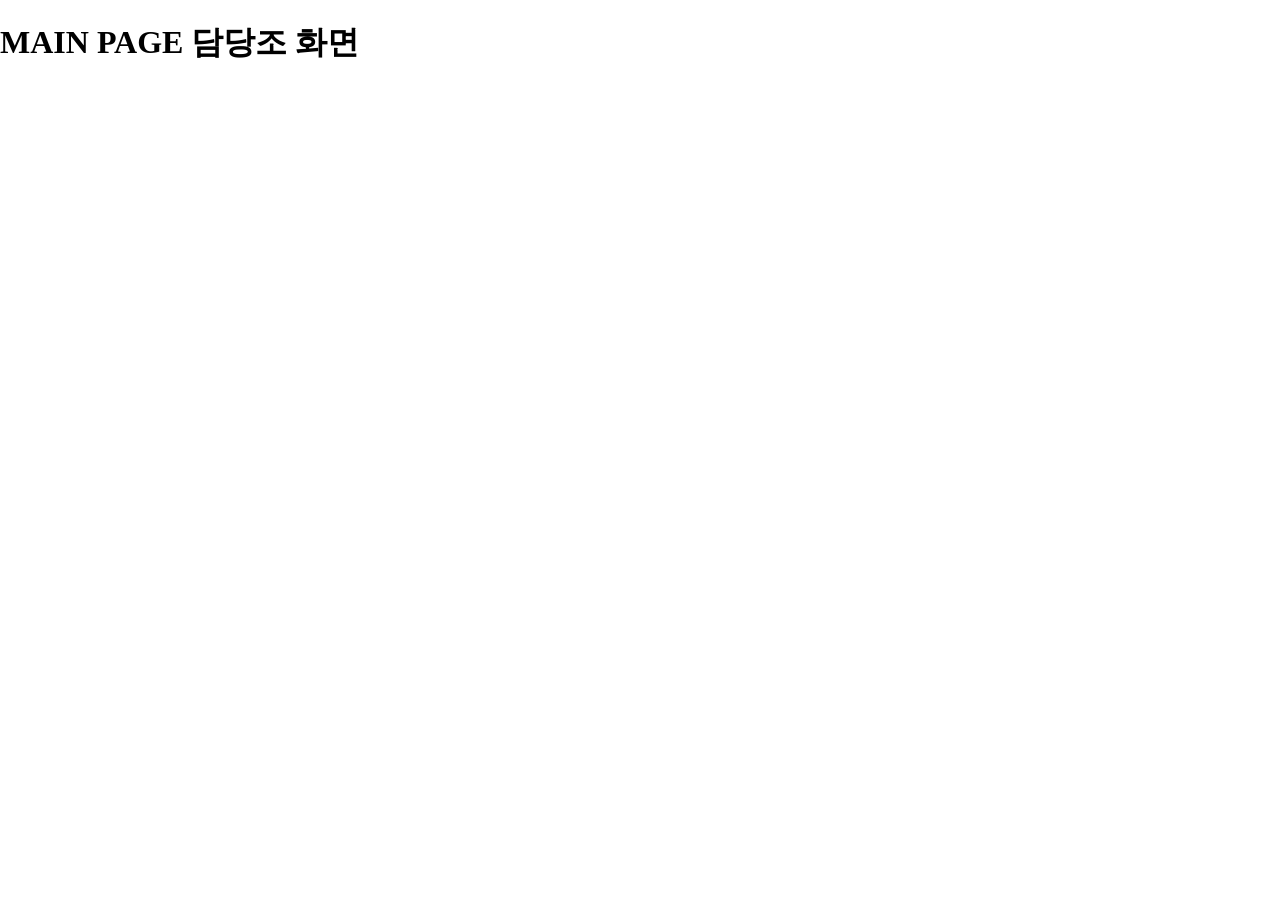
<file: FN/index.html>
<!DOCTYPE html>
<html lang="en">
<head>
    <meta charset="UTF-8">
    <meta name="viewport" content="width=device-width, initial-scale=1.0">
    <title>Document</title>

    <link rel="stylesheet" href="css/common.css">
</head>
<body>
    
    <h1>MAIN PAGE 담당조 화면 </h1>

    <div class="wrapper">
        <header>
            <div class="top-header"></div>
            <nav></nav>
        </header>
        <main>
            <section></section>
        </main>
        <footer></footer>
    </div>
</body>
</html>
</file>
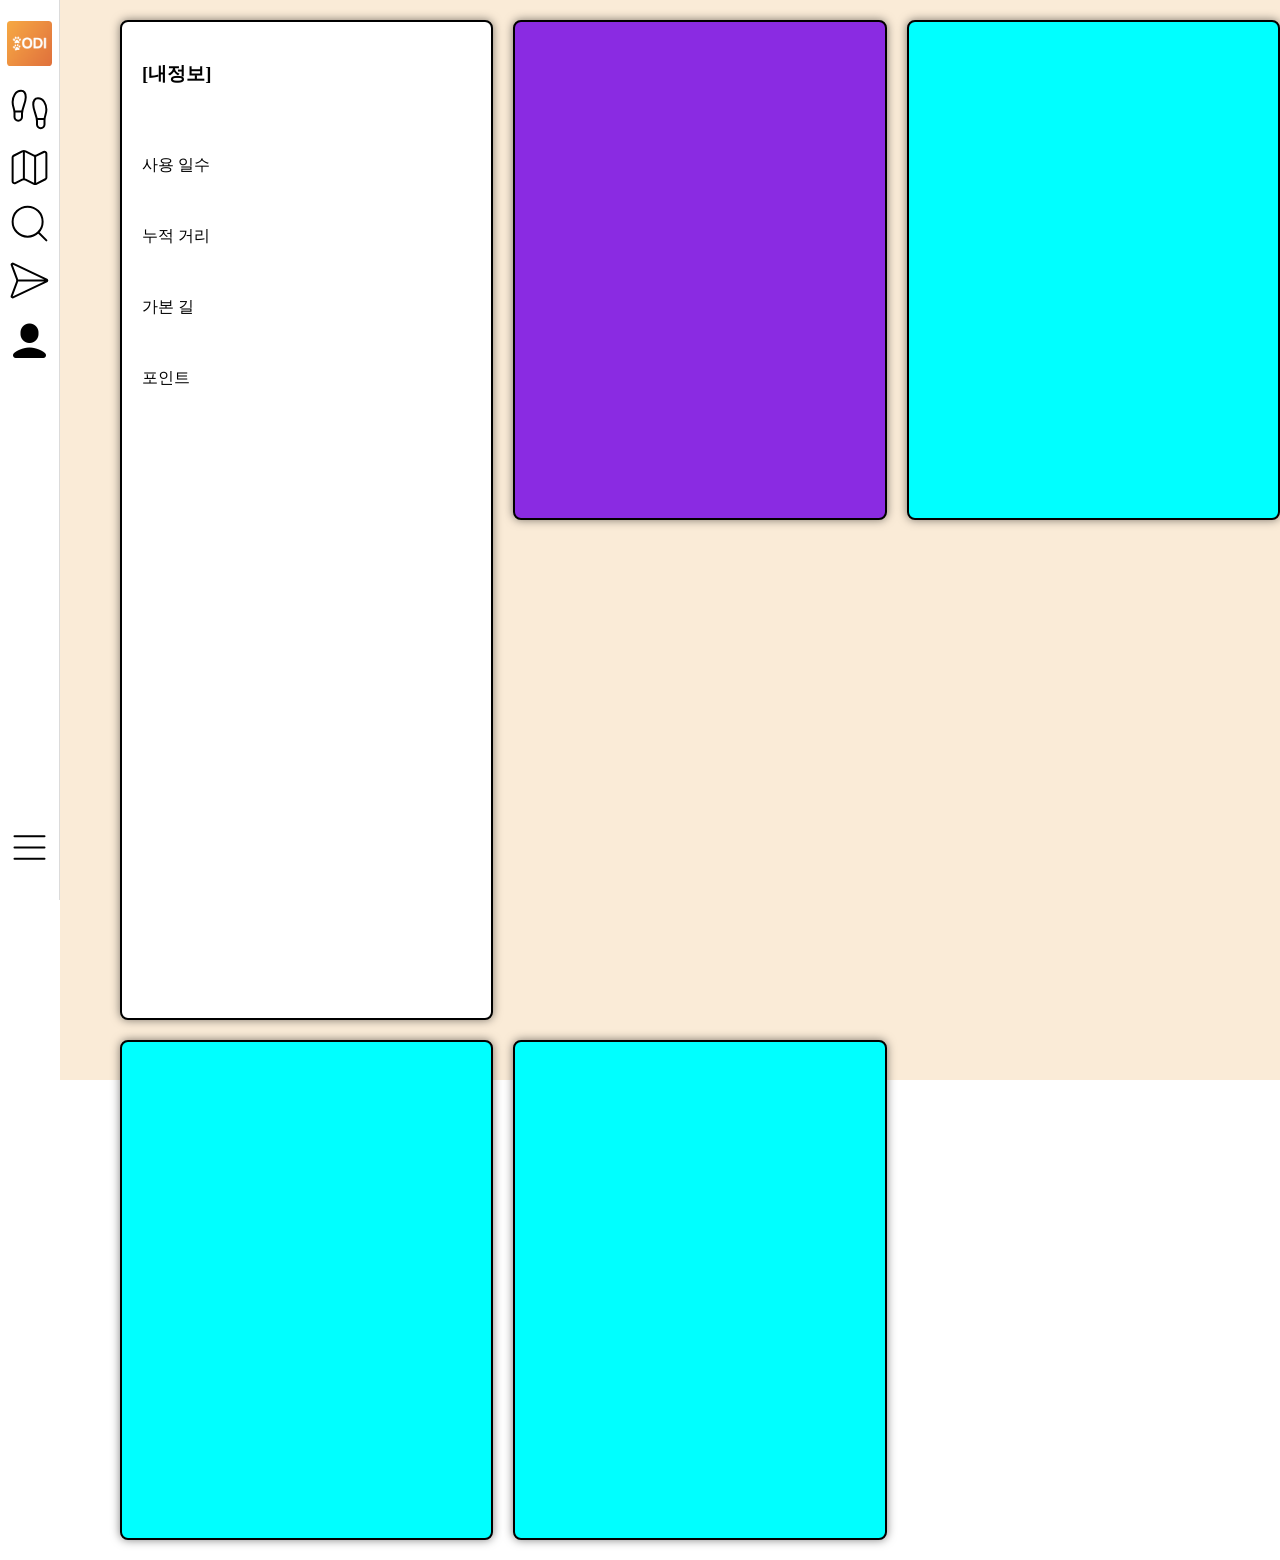
<file: FN/main.html>
<!DOCTYPE html>
<html lang="en">

<head>
    <meta charset="UTF-8">
    <meta name="viewport" content="width=device-width, initial-scale=1.0">
    <title>오늘 어디?</title>

    <link rel="stylesheet" href="css/common.css">
    <link rel="stylesheet" href="css/menu.css">
    <link rel="stylesheet" href="css/main-content.css">
    <link rel="stylesheet" href="css/main-walk-section.css">
    <link rel="stylesheet" href="css/main-map-section.css">
    <link rel="stylesheet" href="css/main-search-section.css">
    <link rel="stylesheet" href="css/main-message-section.css">
    <link rel="stylesheet" href="css/main-profile-section.css">





</head>

<body>

    <!-- 전체를 감싸고 있는 요소 -->
    <div class="wrapper">
        <!-- 해더 -->
        <header class="header">
            <!-- 로고 -->
            <div class="top-header"><a href="./main.html"><img src="./image/ODI Logo.png" alt=""></a></div>
            <!--  -->
            <nav class="menu-box">
                <ul class="menu-items">
                    <!-- <a href="javascript:void(0)" name="menu-home"><img src="./image/home.svg" alt=""><li></li></a> -->
                    <a href="javascript:void(0)" name="menu-walk"><img src="./image/walk.svg" alt="">
                        <li></li>
                    </a>
                    <a href="javascript:void(0)" name="menu-map"><img src="./image/map.svg" alt="">
                        <li></li>
                    </a>
                    <a href="javascript:void(0)" name="menu-search"><img src="./image/search.svg" alt="">
                        <li></li>
                    </a>
                    <a href="javascript:void(0)" name="menu-message"><img src="./image/send.svg" alt="">
                        <li></li>
                    </a>
                    <a href="javascript:void(0)" name="menu-profile"><img src="./image/user.svg" alt="">
                        <li></li>
                    </a>
                </ul>
                <ul class="more-menu">
                    <a href="javascript:void(0)" name="menu-more"><img src="./image/menu.svg" alt="">
                        <li></li>
                    </a>
                </ul>
            </nav>
        </header>
        <main>
            <section class="main-content">
                <div class="profile-section">
                    <a href="">
                        <div class="my-profile">
                            <h3>[내정보]</h3>
                        </div>
                    </a>
                    <div class="total-days">사용 일수</div>
                    <div class="total-distance">누적 거리</div>
                    <div class="trace">가본 길</div>
                    <div class="points">포인트</div>
                </div>
                <div class="walk-section">
                    <div></div>
                </div>
                <div class="map-section"></div>
                <div class="search-section"></div>
                <div class="message-section"></div>

            </section>
        </main>
        <footer></footer>
    </div>
</body>

</html>
</file>
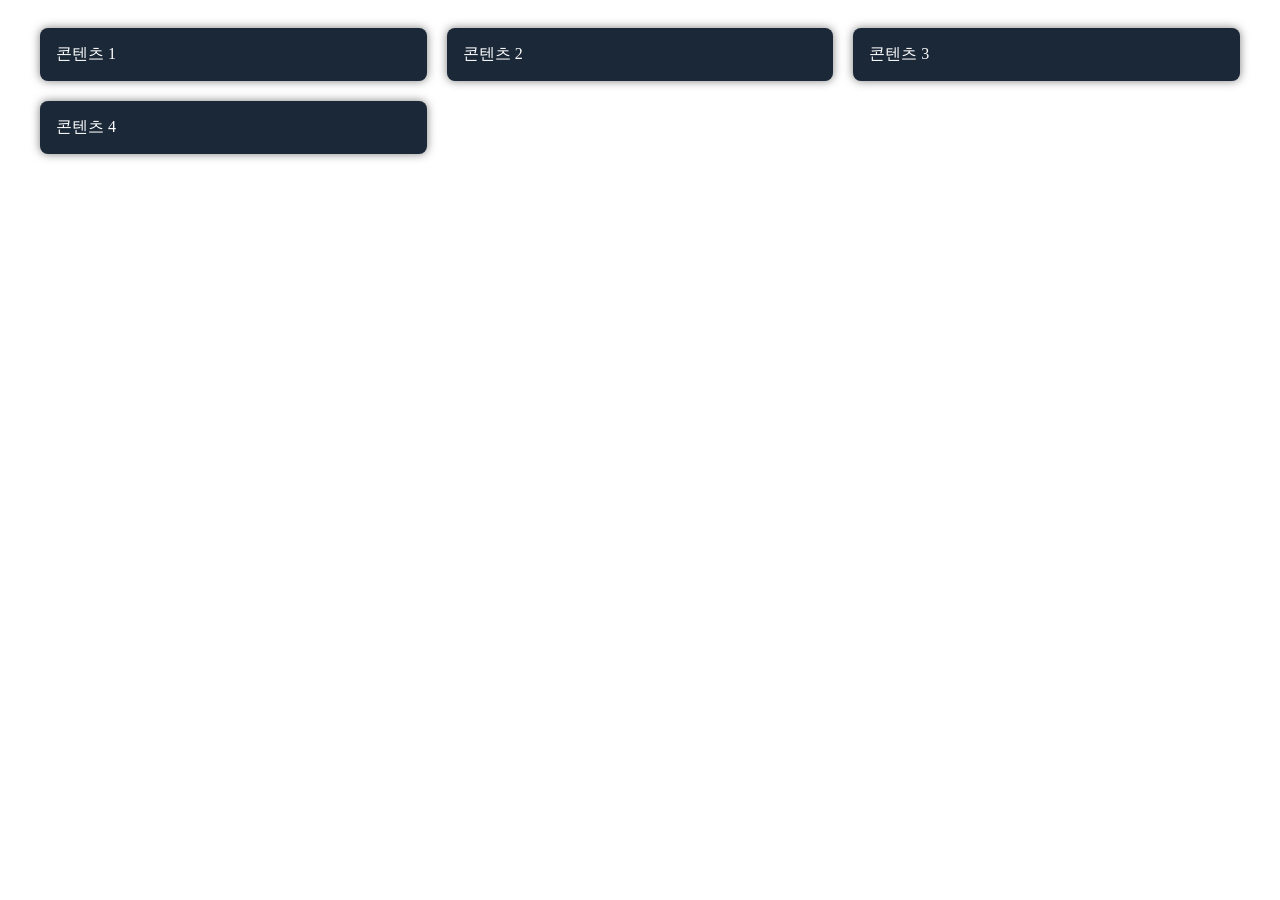
<file: FN/test.html>
<!DOCTYPE html>
<html lang="en">
<head>
    <meta charset="UTF-8">
    <meta name="viewport" content="width=device-width, initial-scale=1.0">
    <title>Document</title>
</head>
<style>
    .card-container{
        display: grid;
        grid-template-columns: repeat(auto-fit, minmax(300px, 1fr));
        gap: 20px;
        padding: 20px;
        max-width: 1200px;
        margin: auto;
    }
    .card{
        background-color: #1b2838;
        border-radius: 8px;
        padding: 16px;
        color:white;
        box-shadow: 0 0 10px rgba(0,0,0,0.5);


    }

    @media (max-width: 500px) {
    .card{
        padding: 12px;
    }        
    }


</style>




<body>
    


<div class="card-container">
  <div class="card">콘텐츠 1</div>
  <div class="card">콘텐츠 2</div>
  <div class="card">콘텐츠 3</div>
  <div class="card">콘텐츠 4</div>
</div>



</body>
</html>
</file>
<file: FN/css/common.css>
*{box-sizing: border-box;}
ul{margin : 0;padding :0; list-style: none;}
li{margin : 0;padding :0; list-style: none;}
a{text-decoration: none;color:black}
body{margin:0;padding : 0;}
.wrapper{
    display: flex;
}
</file>
<file: FN/css/menu.css>
/* 메뉴 */
.header {

    display: flex;
    position: fixed;
    flex-direction: column;
    border-right: 1px solid #dbdbdb;
    width: 60px;
    height: 100vh;
    padding: 8px 12px 20px;
    flex-direction: column;
    /* justify-content: space-between; */
    /* z-index: 9999; */

}


.top-header {
    /* border: 1px solid; */
    position: relative;
    display: flex;
    width: 100%;
    height: 80px;
}

.top-header>a{
    display: flex;
    width: 100%;
    height: 100%;
    justify-content: center;
    align-items: center;
    /* border-bottom:1px solid #dbdbdb;     */

}
.top-header>a>img {
    width: 45px;
    height: 45px;
    display: flex;
    border-radius: 8%;
    

}

.menu-box {
    display: flex;
    flex-direction: column;
    justify-content: space-between;
    width: 100%;
    height: 100vh;


}

.menu-items {}

.menu-items>a {
    /* background-color: lightgray; */
    display: flex;
    justify-content: center;
    margin: 20px 0;

}

.menu-items>a:nth-child(1) {
    margin-top: 10px;
}
.menu-items>a:nth-child(2) {}
.menu-items>a:nth-child(3) {}
.menu-items>a:nth-child(4) {}
.menu-items>a:nth-child(5) {}
/* .menu-items>a:nth-child(6) {} */

.more-menu>a {
    /* background-color: lightgray; */
    display: flex;
    justify-content: center;
    margin-bottom: 20px;
}
</file>
<file: FN/css/main-content.css>
main {
    background-color: antiquewhite;
    margin: 0 auto;
    width: 100%;
    max-width: 1280px;
    height: 1080px;
    position: relative;
    left: 60px;


}


.main-content {
    display: grid;
    grid-template-columns: repeat(auto-fit, minmax(300px, 1fr));
    gap: 20px;
    padding: 20px;
    max-width: 1200px;
    margin: auto;


}

.walk-section,
.map-section,
.search-section,
.message-section,
.profile-section {
    background-color: aqua;
    border: 2px solid; 
    border-radius: 8px;
    padding: 16px;
    box-shadow: 0 0 10px rgba(0, 0, 0, 0.5);
    height: 500px;

}



/* 
    @media (max-width: 500px) {
    .section{
        padding: 12px;
    }        
    } */
</file>
<file: FN/css/main-walk-section.css>
.walk-section {
    background-color: blueviolet;
}
</file>
<file: FN/css/main-map-section.css>
.map-section {


}
</file>
<file: FN/css/main-search-section.css>
.search-section {  
}
</file>
<file: FN/css/main-message-section.css>
.message-section { 


}
</file>
<file: FN/css/main-profile-section.css>
.profile-section {
    background-color: white;
    padding: 20px;
    width: 100%;
    height: 1000px;
    display: flex;
    flex-direction: column;
    gap: 50px;

}



.profile-section>a>.my-profile>li {
    display: flex;
    margin-left: 20px;
}

.profile-section>.total-days {}

.profile-section>.total-distance {}

.profile-section>.trace {}

.profile-section>.points {}

.profile-section>. {}
</file>
